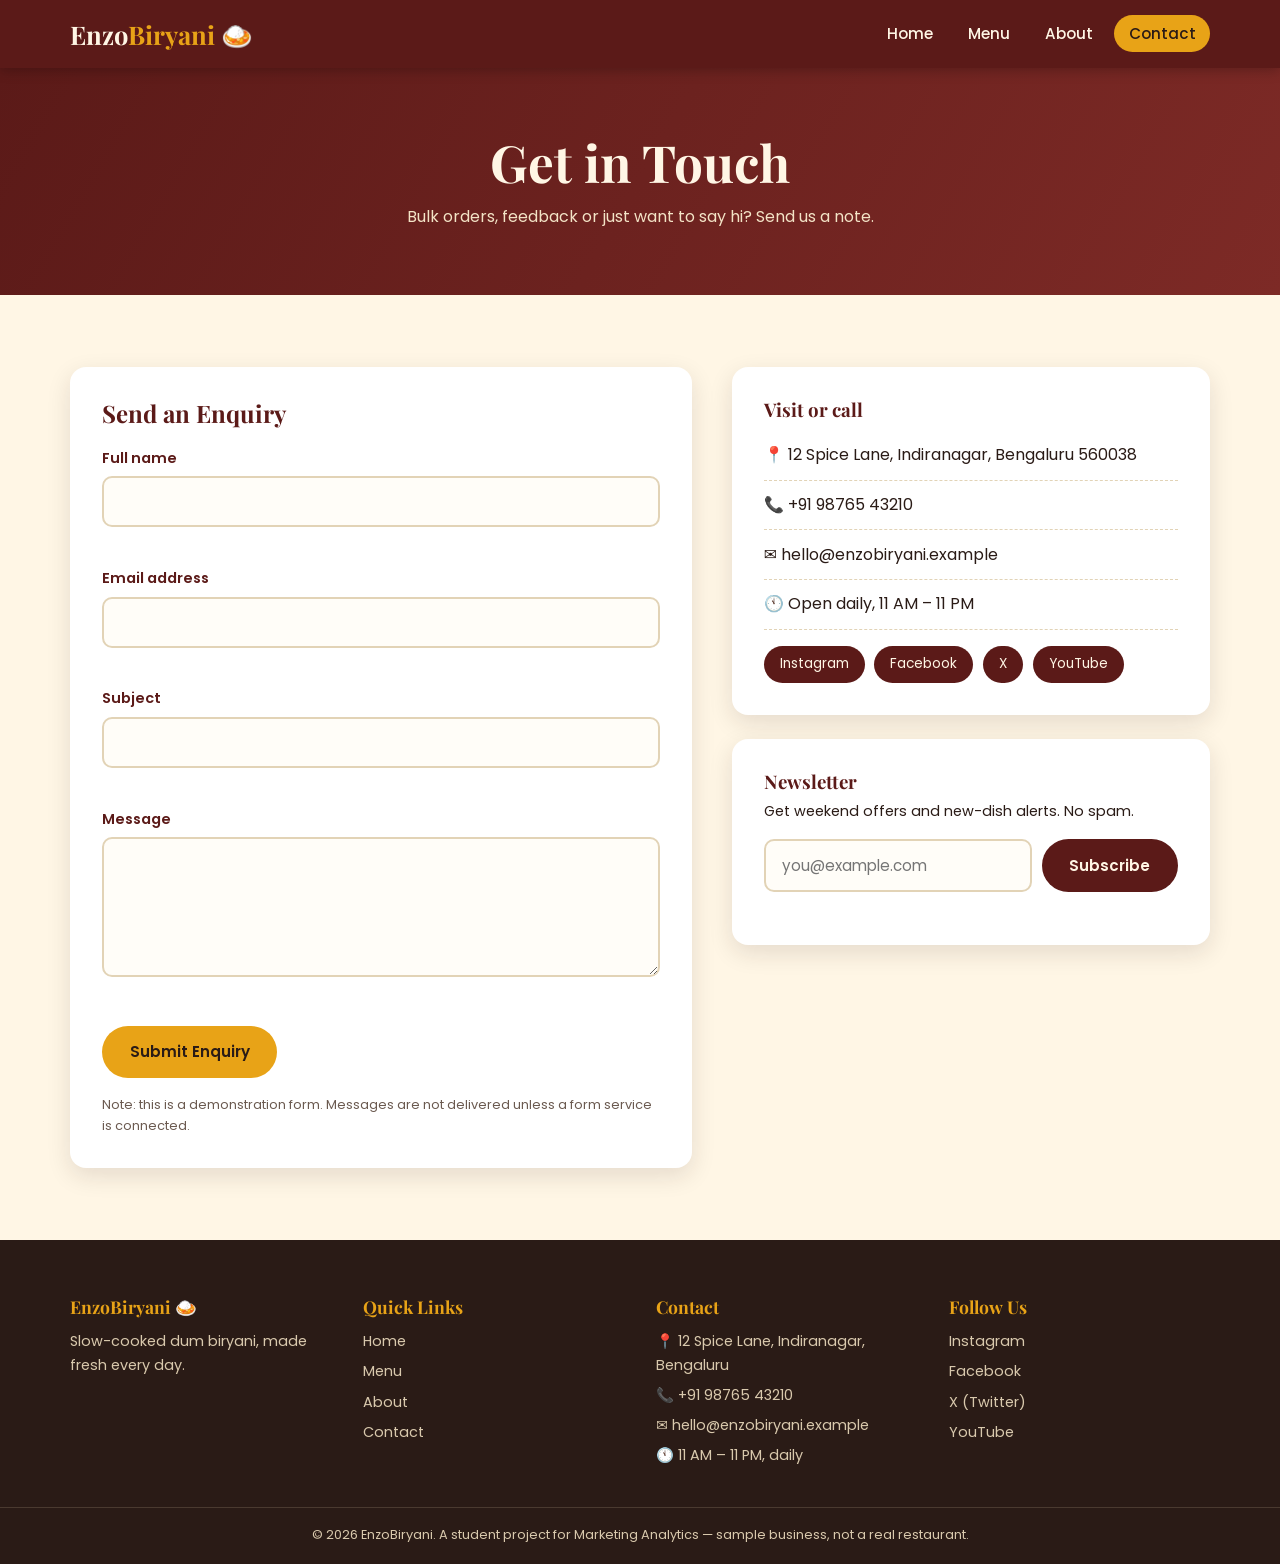
<file: contact.html>
<!DOCTYPE html>
<html lang="en">
<head>
  <script async src="https://www.googletagmanager.com/gtm.js?id=GTM-5SNWMZZ5"></script>
<script>
  window.dataLayer = window.dataLayer || [];
  function gtag(){dataLayer.push(arguments);}
  gtag('js', new Date());
</script>
  <meta charset="UTF-8">
  <meta name="viewport" content="width=device-width, initial-scale=1.0">
  <title>Contact | EnzoBiryani</title>
  <meta name="description" content="Contact EnzoBiryani for orders, party enquiries and feedback, or subscribe to our newsletter.">
  <meta name="theme-color" content="#5B1A18">

  <link rel="preconnect" href="https://fonts.googleapis.com">
  <link rel="preconnect" href="https://fonts.gstatic.com" crossorigin>
  <link href="https://fonts.googleapis.com/css2?family=Playfair+Display:wght@600;700&family=Poppins:wght@400;500;600&display=swap" rel="stylesheet">
  <link rel="stylesheet" href="style.css">
  <script src="script.js" defer></script>
</head>
<body>
  <a class="skip-link" href="#main">Skip to main content</a>

  <header class="site-header">
    <nav class="nav container" aria-label="Main navigation">
      <a href="index.html" class="logo" aria-label="EnzoBiryani home">Enzo<span>Biryani</span> 🍛</a>
      <button class="nav-toggle" aria-label="Toggle menu" aria-expanded="false">☰</button>
      <ul class="nav-links">
        <li><a href="index.html">Home</a></li>
        <li><a href="products.html">Menu</a></li>
        <li><a href="about.html">About</a></li>
        <li><a href="contact.html" class="active" aria-current="page">Contact</a></li>
      </ul>
    </nav>
  </header>

  <main id="main">
    <div class="page-banner">
      <div class="container">
        <h1>Get in Touch</h1>
        <p>Bulk orders, feedback or just want to say hi? Send us a note.</p>
      </div>
    </div>

    <section>
      <div class="container contact-wrap">
        <div class="form-card">
          <h2 style="margin-bottom:1.2rem">Send an Enquiry</h2>
          <form id="contact-form" novalidate>
            <div class="field">
              <label for="name">Full name</label>
              <input type="text" id="name" name="name" autocomplete="name" required aria-describedby="name-error">
              <span class="error" id="name-error" role="alert"></span>
            </div>
            <div class="field">
              <label for="email">Email address</label>
              <input type="email" id="email" name="email" autocomplete="email" required aria-describedby="email-error">
              <span class="error" id="email-error" role="alert"></span>
            </div>
            <div class="field">
              <label for="subject">Subject</label>
              <input type="text" id="subject" name="subject" required aria-describedby="subject-error">
              <span class="error" id="subject-error" role="alert"></span>
            </div>
            <div class="field">
              <label for="message">Message</label>
              <textarea id="message" name="message" required aria-describedby="message-error"></textarea>
              <span class="error" id="message-error" role="alert"></span>
            </div>
            <button type="submit" class="btn btn-primary">Submit Enquiry</button>
            <div id="form-status" class="form-status" role="status" aria-live="polite"></div>
          </form>
          <p style="font-size:.8rem;color:#6b5a50;margin-top:1rem">Note: this is a demonstration form. Messages are not delivered unless a form service is connected.</p>
        </div>

        <aside>
          <div class="info-card">
            <h3 style="margin-bottom:.6rem">Visit or call</h3>
            <ul>
              <li>📍 12 Spice Lane, Indiranagar, Bengaluru 560038</li>
              <li>📞 +91 98765 43210</li>
              <li>✉️ hello@enzobiryani.example</li>
              <li>🕚 Open daily, 11 AM – 11 PM</li>
            </ul>
            <div class="socials">
              <a href="https://www.instagram.com/" target="_blank" rel="noopener">Instagram</a>
              <a href="https://www.facebook.com/" target="_blank" rel="noopener">Facebook</a>
              <a href="https://x.com/" target="_blank" rel="noopener">X</a>
              <a href="https://www.youtube.com/" target="_blank" rel="noopener">YouTube</a>
            </div>
          </div>

          <div class="info-card" style="margin-top:1.5rem">
            <h3 style="margin-bottom:.4rem">Newsletter</h3>
            <p style="font-size:.9rem;margin-bottom:1rem">Get weekend offers and new-dish alerts. No spam.</p>
            <form id="newsletter-form" class="newsletter" novalidate>
              <label for="newsletter_email" class="sr-only" style="position:absolute;left:-9999px">Email for newsletter</label>
              <input type="email" id="newsletter_email" name="newsletter_email" placeholder="you@example.com" autocomplete="email" aria-describedby="newsletter_email-error">
              <button type="submit" class="btn btn-dark">Subscribe</button>
            </form>
            <span class="error" id="newsletter_email-error" role="alert"></span>
            <div id="newsletter-status" class="form-status" role="status" aria-live="polite"></div>
          </div>
        </aside>
      </div>
    </section>
  </main>

  <footer class="site-footer">
    <div class="container footer-grid">
      <div><h4>EnzoBiryani 🍛</h4><p style="font-size:.9rem">Slow-cooked dum biryani, made fresh every day.</p></div>
      <div><h4>Quick Links</h4><ul><li><a href="index.html">Home</a></li><li><a href="products.html">Menu</a></li><li><a href="about.html">About</a></li><li><a href="contact.html">Contact</a></li></ul></div>
      <div><h4>Contact</h4><ul><li>📍 12 Spice Lane, Indiranagar, Bengaluru</li><li>📞 +91 98765 43210</li><li>✉️ hello@enzobiryani.example</li><li>🕚 11 AM – 11 PM, daily</li></ul></div>
      <div><h4>Follow Us</h4><ul><li><a href="https://www.instagram.com/" target="_blank" rel="noopener">Instagram</a></li><li><a href="https://www.facebook.com/" target="_blank" rel="noopener">Facebook</a></li><li><a href="https://x.com/" target="_blank" rel="noopener">X (Twitter)</a></li><li><a href="https://www.youtube.com/" target="_blank" rel="noopener">YouTube</a></li></ul></div>
    </div>
    <p class="copyright">© <span class="year">2026</span> EnzoBiryani. A student project for Marketing Analytics — sample business, not a real restaurant.</p>
  </footer>
</body>
</html>
</file>
<file: style.css>
/* ===== EnzoBiryani — style.css ===== */
:root{
  --saffron:#E8A317;
  --saffron-dark:#C4830A;
  --maroon:#5B1A18;
  --maroon-light:#7D2A26;
  --cream:#FFF6E5;
  --cream-dark:#F6E6C8;
  --cardamom:#2F5D3A;
  --charcoal:#2A1B16;
  --white:#fff;
  --radius:16px;
  --shadow:0 8px 24px rgba(42,27,22,.12);
  --shadow-lg:0 16px 40px rgba(42,27,22,.22);
}
*{box-sizing:border-box;margin:0;padding:0}
html{scroll-behavior:smooth}
body{font-family:'Poppins',system-ui,sans-serif;background:var(--cream);color:var(--charcoal);line-height:1.65}
img{max-width:100%;display:block}
a{color:inherit;text-decoration:none}
h1,h2,h3,h4{font-family:'Playfair Display',Georgia,serif;line-height:1.2;color:var(--maroon)}
.container{width:min(1140px,92%);margin-inline:auto}
section{padding:4.5rem 0}
.section-title{text-align:center;margin-bottom:2.5rem}
.section-title h2{font-size:clamp(1.8rem,4vw,2.6rem)}
.section-title p{color:#6b5a50;max-width:620px;margin:.6rem auto 0}
.eyebrow{display:inline-block;font-size:.8rem;letter-spacing:.15em;text-transform:uppercase;color:var(--saffron-dark);font-weight:600;margin-bottom:.5rem}
.skip-link{position:absolute;left:-999px;top:0;background:var(--saffron);color:var(--charcoal);padding:.6rem 1rem;z-index:1000}
.skip-link:focus{left:0}
:focus-visible{outline:3px solid var(--saffron);outline-offset:3px}

/* Header / Nav */
.site-header{position:sticky;top:0;z-index:100;background:var(--maroon);box-shadow:0 2px 12px rgba(0,0,0,.25)}
.nav{display:flex;align-items:center;justify-content:space-between;padding:.8rem 0}
.logo{font-family:'Playfair Display',serif;font-size:1.6rem;font-weight:700;color:var(--cream)}
.logo span{color:var(--saffron)}
.nav-links{display:flex;gap:.4rem;list-style:none;align-items:center}
.nav-links a{color:var(--cream);padding:.5rem .9rem;border-radius:999px;font-weight:500;font-size:.95rem;transition:.25s}
.nav-links a:hover{background:rgba(255,255,255,.12)}
.nav-links a.active{background:var(--saffron);color:var(--charcoal)}
.nav-toggle{display:none;background:none;border:2px solid var(--cream);color:var(--cream);font-size:1.3rem;padding:.2rem .65rem;border-radius:8px;cursor:pointer}

/* Buttons */
.btn{display:inline-block;padding:.8rem 1.6rem;border-radius:999px;font-weight:600;font-family:inherit;font-size:.95rem;border:2px solid transparent;cursor:pointer;transition:transform .2s,box-shadow .2s,background .2s,color .2s}
.btn:hover{transform:translateY(-3px);box-shadow:var(--shadow)}
.btn-primary{background:var(--saffron);color:var(--charcoal)}
.btn-primary:hover{background:var(--saffron-dark);color:#fff}
.btn-outline{border-color:var(--cream);color:var(--cream)}
.btn-outline:hover{background:var(--cream);color:var(--maroon)}
.btn-dark{background:var(--maroon);color:var(--cream)}
.btn-dark:hover{background:var(--maroon-light)}
.btn-sm{padding:.5rem 1.1rem;font-size:.85rem}

/* Hero */
.hero{background:linear-gradient(120deg,rgba(91,26,24,.92),rgba(42,27,22,.75)),url('https://images.unsplash.com/photo-1563379091339-03b21ab4a4f8?auto=format&fit=crop&w=1600&q=70') center/cover,var(--maroon);color:var(--cream);padding:7rem 0;text-align:left}
.hero h1{color:var(--cream);font-size:clamp(2.4rem,6vw,4.2rem);max-width:720px}
.hero h1 em{color:var(--saffron);font-style:normal}
.hero p{max-width:560px;margin:1.2rem 0 2rem;font-size:1.1rem;color:#f3e3c6}
.hero-actions{display:flex;gap:1rem;flex-wrap:wrap}
.hero-stats{display:flex;gap:2.5rem;margin-top:3rem;flex-wrap:wrap}
.hero-stats strong{display:block;font-size:1.8rem;color:var(--saffron);font-family:'Playfair Display',serif}
.page-banner{background:linear-gradient(120deg,var(--maroon),var(--maroon-light));color:var(--cream);text-align:center;padding:4rem 0}
.page-banner h1{color:var(--cream);font-size:clamp(2rem,5vw,3.2rem)}
.page-banner p{color:#f3e3c6;max-width:600px;margin:.7rem auto 0}

/* Grid + cards */
.grid{display:grid;gap:1.6rem}
.grid-3{grid-template-columns:repeat(auto-fit,minmax(260px,1fr))}
.grid-4{grid-template-columns:repeat(auto-fit,minmax(220px,1fr))}
.card{background:var(--white);border-radius:var(--radius);overflow:hidden;box-shadow:var(--shadow);transition:transform .3s,box-shadow .3s;display:flex;flex-direction:column}
.card:hover{transform:translateY(-8px);box-shadow:var(--shadow-lg)}
.card-img{position:relative;aspect-ratio:4/3;overflow:hidden;background:linear-gradient(135deg,var(--saffron),var(--maroon-light))}
.card-img img{width:100%;height:100%;object-fit:cover;transition:transform .5s}
.card:hover .card-img img{transform:scale(1.08)}
.card-img.img-fallback::after,.img-box.img-fallback::after{content:"🍛";position:absolute;inset:0;display:grid;place-items:center;font-size:3.5rem}
.card-img img.broken,.img-box img.broken{display:none}
.badge{position:absolute;top:.8rem;left:.8rem;background:var(--cardamom);color:#fff;font-size:.72rem;padding:.25rem .7rem;border-radius:999px;font-weight:600;z-index:2}
.card-body{padding:1.2rem 1.3rem 1.4rem;display:flex;flex-direction:column;flex:1}
.card-body h3{font-size:1.2rem;margin-bottom:.4rem}
.card-body p{font-size:.9rem;color:#6b5a50;flex:1}
.card-foot{display:flex;align-items:center;justify-content:space-between;margin-top:1rem;gap:.6rem;flex-wrap:wrap}
.price{font-weight:700;font-size:1.25rem;color:var(--cardamom)}
.card-actions{display:flex;gap:.5rem}
.veg-dot,.nv-dot{display:inline-block;width:12px;height:12px;border:2px solid #a11;border-radius:3px;position:relative;margin-right:.4rem;vertical-align:middle}
.nv-dot::after{content:"";position:absolute;inset:2px;background:#a11;border-radius:50%}

/* Features / intro */
.split{display:grid;grid-template-columns:1fr 1fr;gap:3rem;align-items:center}
.img-box{position:relative;border-radius:var(--radius);overflow:hidden;box-shadow:var(--shadow-lg);aspect-ratio:4/3;background:linear-gradient(135deg,var(--saffron),var(--maroon-light))}
.img-box img{width:100%;height:100%;object-fit:cover}
.feature{background:var(--white);padding:1.8rem;border-radius:var(--radius);text-align:center;box-shadow:var(--shadow);transition:.3s}
.feature:hover{transform:translateY(-6px);background:var(--cream-dark)}
.feature .icon{font-size:2.4rem}
.feature h3{font-size:1.15rem;margin:.6rem 0 .3rem}
.feature p{font-size:.9rem;color:#6b5a50}
.alt-bg{background:var(--cream-dark)}
.cta{background:linear-gradient(120deg,var(--cardamom),#1f4029);color:var(--cream);text-align:center}
.cta h2{color:var(--cream);font-size:clamp(1.8rem,4vw,2.5rem)}
.cta p{margin:.8rem auto 1.6rem;max-width:560px}

/* Filters */
.filters{display:flex;flex-wrap:wrap;gap:.6rem;justify-content:center;margin-bottom:2.2rem}
.filter-btn{background:var(--white);border:2px solid var(--maroon);color:var(--maroon);padding:.5rem 1.2rem;border-radius:999px;font-weight:600;font-family:inherit;cursor:pointer;transition:.25s}
.filter-btn:hover,.filter-btn.active{background:var(--maroon);color:var(--cream)}
.card.hide{display:none}

/* Testimonials */
.quote{background:var(--white);padding:1.8rem;border-radius:var(--radius);box-shadow:var(--shadow);border-top:5px solid var(--saffron)}
.quote p{font-style:italic;margin-bottom:1rem}
.quote .who{font-weight:600;color:var(--maroon)}
.quote .role{font-size:.8rem;color:#6b5a50}
.stars{color:var(--saffron);letter-spacing:2px}

/* Timeline / values */
.values{display:grid;grid-template-columns:repeat(auto-fit,minmax(280px,1fr));gap:1.6rem}
.value-box{background:var(--maroon);color:var(--cream);padding:2rem;border-radius:var(--radius)}
.value-box h3{color:var(--saffron);margin-bottom:.5rem}

/* Forms */
.contact-wrap{display:grid;grid-template-columns:1.3fr 1fr;gap:2.5rem}
.form-card,.info-card{background:var(--white);padding:2rem;border-radius:var(--radius);box-shadow:var(--shadow)}
.field{margin-bottom:1.2rem}
label{display:block;font-weight:600;font-size:.9rem;margin-bottom:.35rem;color:var(--maroon)}
input,textarea,select{width:100%;padding:.75rem 1rem;border:2px solid #e2d3b6;border-radius:10px;font-family:inherit;font-size:.95rem;background:#fffdf8;transition:border .2s}
input:focus,textarea:focus,select:focus{outline:none;border-color:var(--saffron)}
textarea{min-height:140px;resize:vertical}
.error{color:#b3261e;font-size:.8rem;min-height:1.1rem;display:block;margin-top:.2rem}
input.invalid,textarea.invalid{border-color:#b3261e}
.form-status{margin-top:1rem;padding:.9rem 1rem;border-radius:10px;display:none;font-size:.92rem}
.form-status.show{display:block;background:#e8f3ea;color:#1f4029;border:1px solid #b9d7c0}
.info-card ul{list-style:none}
.info-card li{padding:.7rem 0;border-bottom:1px dashed #e2d3b6}
.socials{display:flex;gap:.6rem;flex-wrap:wrap;margin-top:1rem}
.socials a{background:var(--maroon);color:var(--cream);padding:.45rem 1rem;border-radius:999px;font-size:.85rem;transition:.25s}
.socials a:hover{background:var(--saffron);color:var(--charcoal);transform:translateY(-3px)}
.newsletter{display:flex;gap:.6rem;flex-wrap:wrap}
.newsletter input{flex:1;min-width:200px}

/* Dialog */
dialog{border:none;border-radius:var(--radius);padding:0;max-width:480px;width:92%;box-shadow:var(--shadow-lg);margin:auto}
dialog::backdrop{background:rgba(0,0,0,.6)}
.dialog-body{padding:2rem}
.dialog-body h3{margin-bottom:.5rem}
.dialog-body .price{display:block;margin:.8rem 0}
.dialog-close{float:right;background:none;border:none;font-size:1.6rem;cursor:pointer;color:var(--maroon)}

/* Footer */
.site-footer{background:var(--charcoal);color:#d9c9ad;padding:3.5rem 0 1.2rem}
.footer-grid{display:grid;grid-template-columns:repeat(auto-fit,minmax(210px,1fr));gap:2rem}
.site-footer h4{color:var(--saffron);margin-bottom:.8rem;font-size:1.1rem}
.site-footer ul{list-style:none}
.site-footer li{margin-bottom:.4rem;font-size:.9rem}
.site-footer a:hover{color:var(--saffron)}
.copyright{text-align:center;border-top:1px solid #4a3a30;margin-top:2rem;padding-top:1rem;font-size:.8rem}

/* Scroll reveal */
.reveal{opacity:0;transform:translateY(24px);transition:opacity .7s,transform .7s}
.reveal.visible{opacity:1;transform:none}

/* Responsive */
@media(max-width:860px){
  .split,.contact-wrap{grid-template-columns:1fr}
  .nav-toggle{display:block}
  .nav-links{position:absolute;top:100%;left:0;right:0;background:var(--maroon);flex-direction:column;padding:1rem;display:none;gap:.3rem}
  .nav-links.open{display:flex}
  .nav-links a{display:block;text-align:center}
  .hero{padding:4.5rem 0}
  section{padding:3rem 0}
}
@media(prefers-reduced-motion:reduce){*{transition:none!important;animation:none!important}.reveal{opacity:1;transform:none}}
</file>
